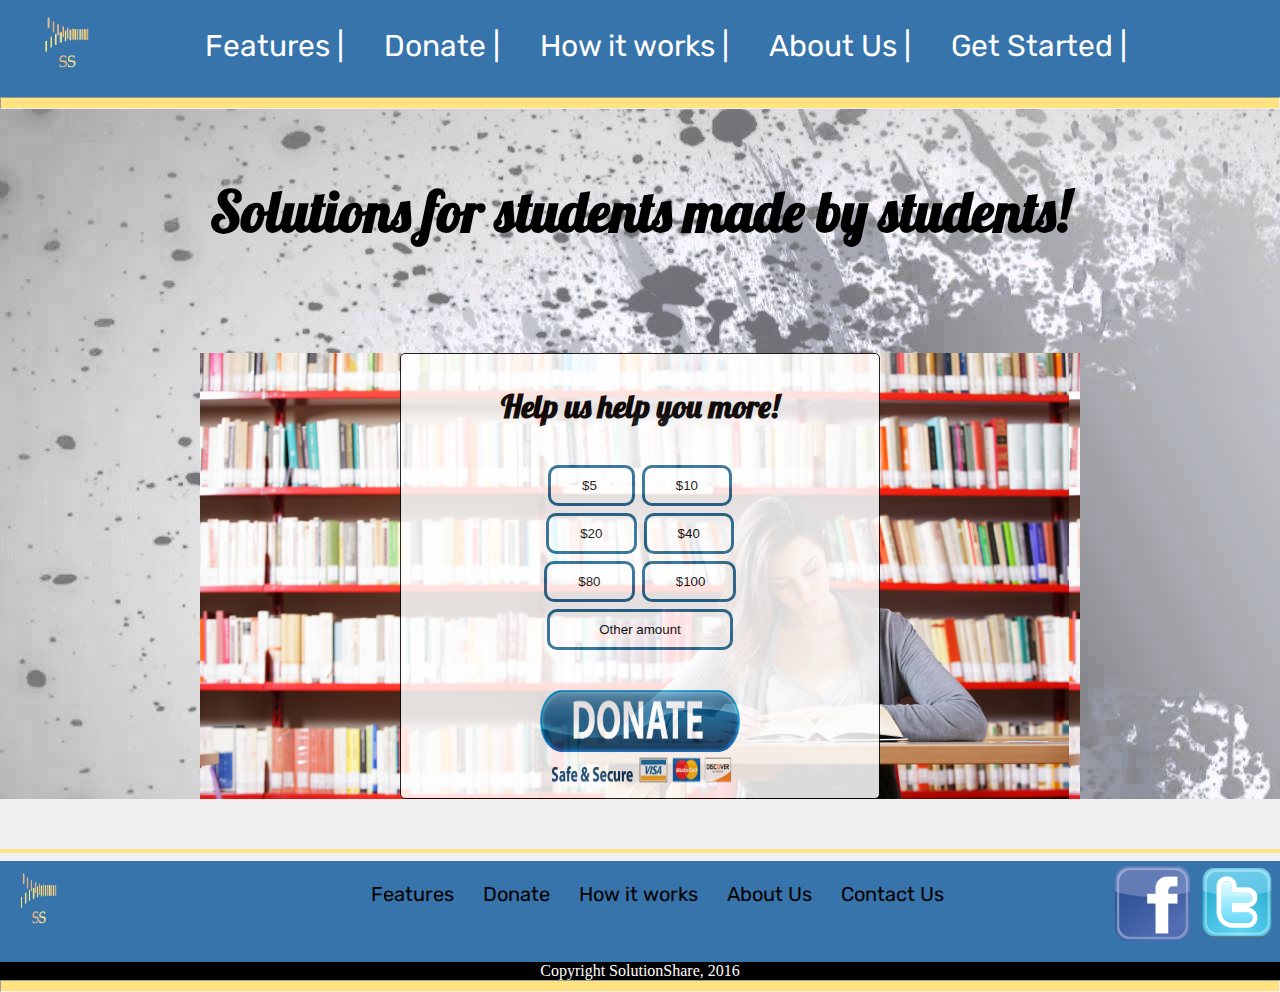
<file: Donation_page.html>
<!DOCTYPE html>
<html>


<head>
	
    <title>Donations</title>

    <meta charset="UTF-8">

    <link href="https://fonts.googleapis.com/css?family=Lobster" rel="stylesheet">
    <link href="https://fonts.googleapis.com/css?family=Rubik" rel="stylesheet">
    <link rel="stylesheet" type="text/css" href="solutionsharestyle.css">
    
    <script src="//code.jquery.com/jquery-1.10.2.js"></script>
    <script> 
    $(document).ready(function(){
      $("#header").load("https://solutionshare.github.io/header.html");
      $("#footer").load("https://solutionshare.github.io/footer.html"); 
    });
</script>

</head>


<body>

<!--   this code was written by Abel -->
 
<div id="header"></div> 

<div class="container">
 <div class = "page_abel">
 
		<div class="first_title" align="center">
			<h2 class="donations"> Solutions for students made by students! </h2>
		</div>
  <div class= " content-1">
  <div class= "transbox">
    <h3 class= "donations">
    <center><form> 
      <p align = center>Help us help you more!</p>

       

        <input class="whats_ss_button" type="button" value="   $5    " onclick="alert('Thanks!')" />
        <input class="whats_ss_button" type="button" value="   $10   " onclick="alert('Thanks!')" /> <br>
        <input class="whats_ss_button" type="button" value="   $20   " onclick="alert('Thanks!')" />
        <input class="whats_ss_button" type="button" value="   $40   " onclick="alert('Thanks!')" /> <br>
        <input class="whats_ss_button" type="button" value="   $80   " onclick="alert('Thanks!')" />
        <input class="whats_ss_button" type="button" value="   $100  " onclick="alert('Thanks!')" /><br>
        <input class="whats_ss_button" type="button" value="        Other amount        " onclick="alert('Thanks!')" /> <br><br>
	    <img src="Pictures/Donate_Button.png" height="100" width="200"<br> 

    </form></center>
   
    </h3>
  </div> 


  </div>
 </div> 
   <hr class="whats_ss">
</div>
 
<div id="footer"></div>

</body>

</html>
</file>
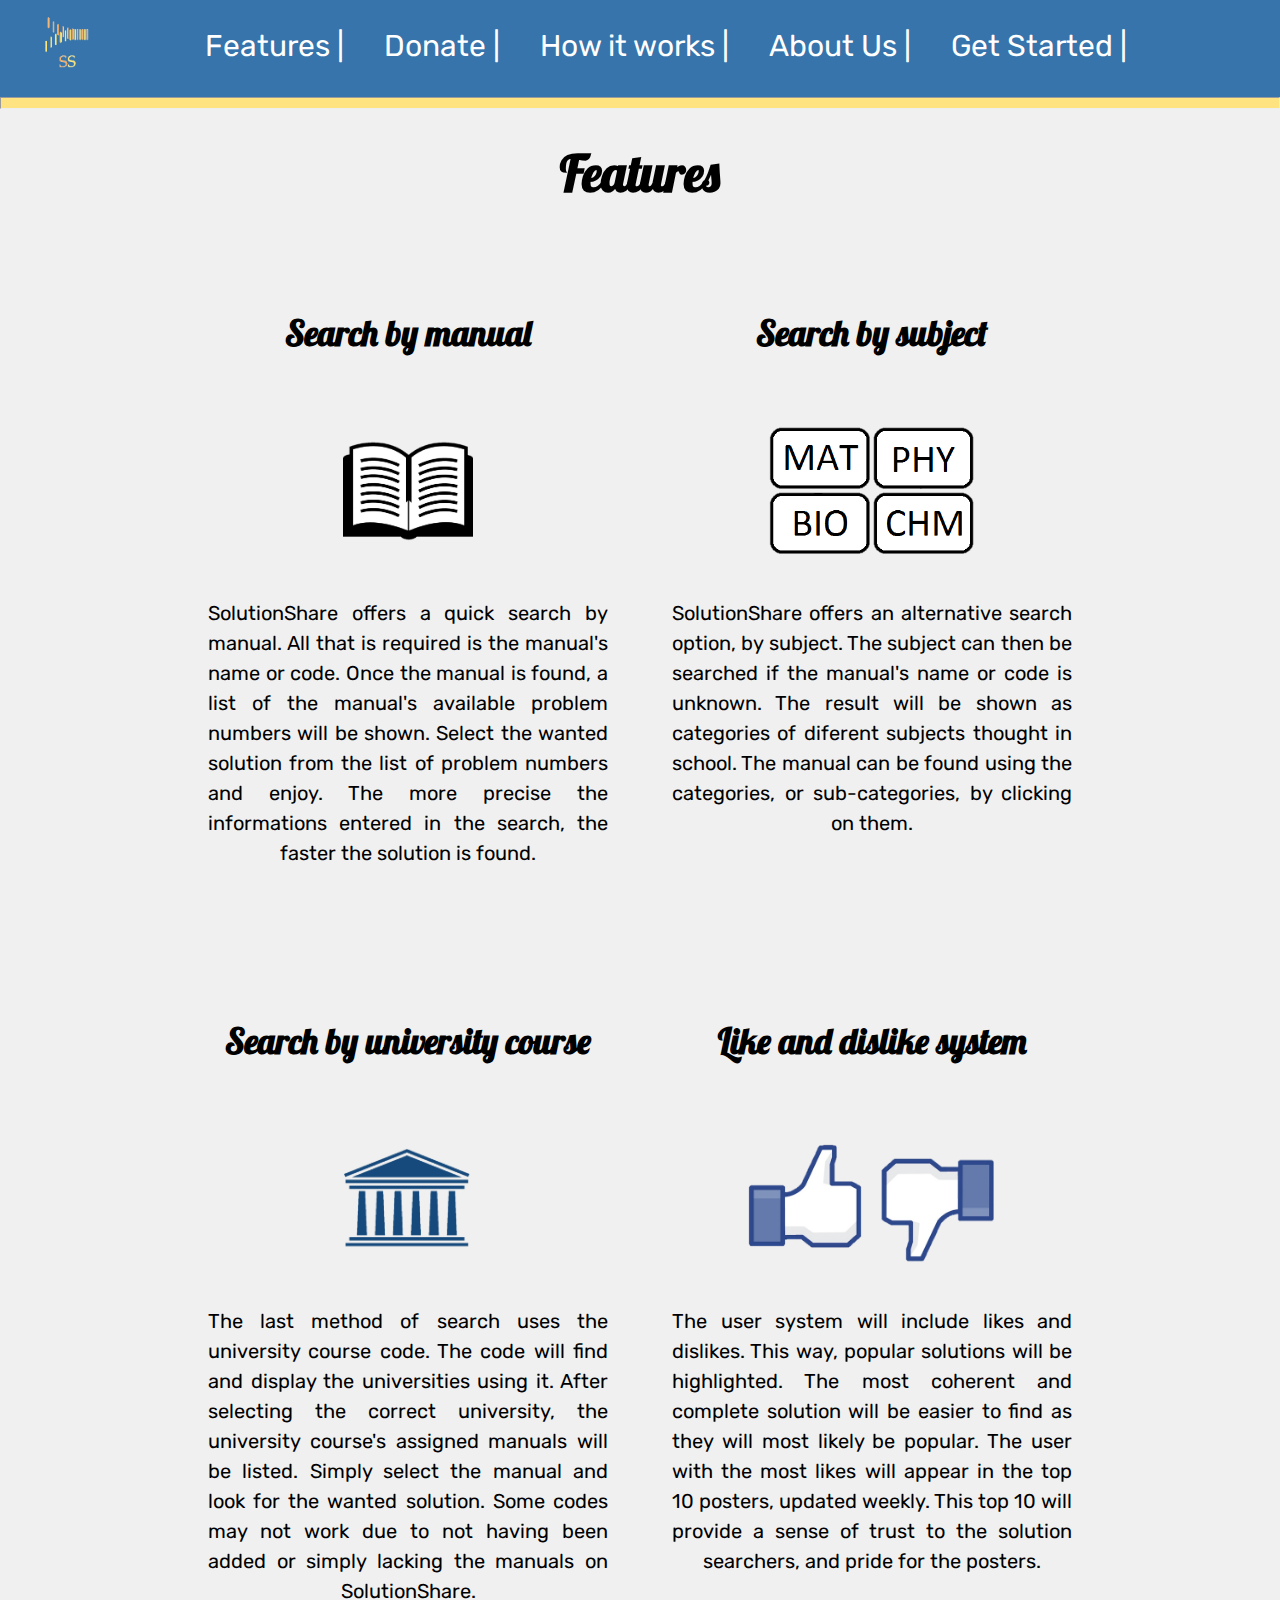
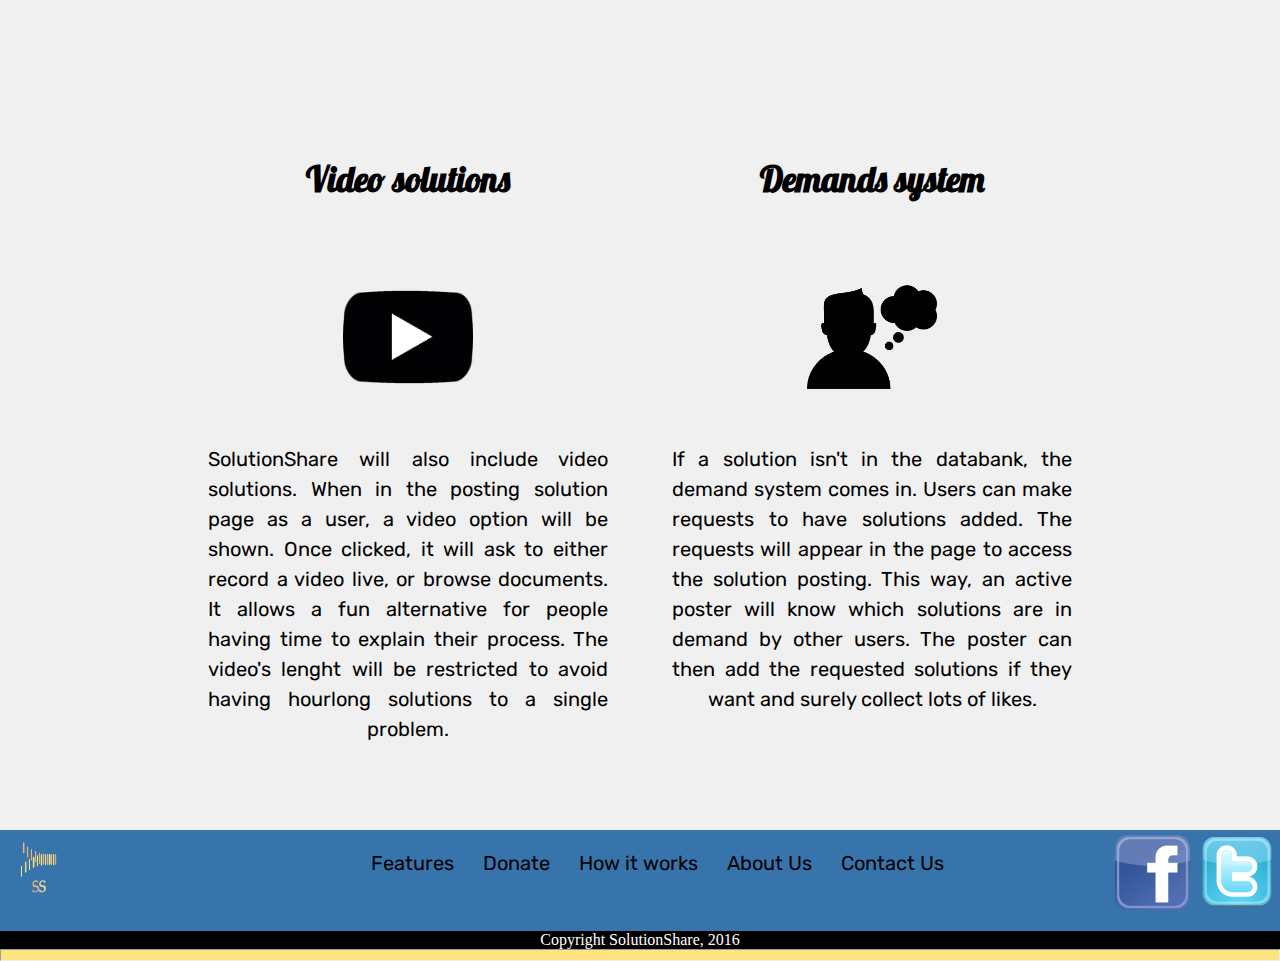
<file: Features.html>
<!doctype html>
<html>
<!- Code by Max, except navbar and footer ->
<head>
	<title>Features</title>
	<link href="https://fonts.googleapis.com/css?family=Lobster" rel="stylesheet">
        <link href="https://fonts.googleapis.com/css?family=Rubik" rel="stylesheet">
        <link rel="stylesheet" type="text/css" href="solutionsharestyle.css">

        <script src="//code.jquery.com/jquery-1.10.2.js"></script>
        <script> 
        $(document).ready(function(){
          $("#header").load("https://solutionshare.github.io/header.html");
          $("#footer").load("https://solutionshare.github.io/footer.html"); 
        });
		</script>

</head>
<body>

    <div id="header"></div>
	
	<div class="container">
	
		<div class="first_title" align="center">
				<h2 class="feature"> Features </h2>
		</div>
		
		<div class="features"><center>
	
	<div class="feature"><center>
		<h3 class="feature">Search by manual</h3><br></br>
		<img class="feature" src="Pictures/ImageFeature1.png"><br></br>
		<p class="feature">
		SolutionShare offers a quick search by manual. 
		All that is required is the manual's name or code. 
		Once the manual is found, a list of the manual's available problem numbers will be shown. 
		Select the wanted solution from the list of problem numbers and enjoy. 
		The more precise the informations entered in the search, the faster the solution is found.
		</p><br></br>
	</center></div>


	<div class="feature"><center>
		<h3 class="feature">Search by subject</h3><br></br>
		<img class="feature" src="Pictures/ImageFeature2.png"><br></br>
		<p class="feature">
		SolutionShare offers an alternative search option, by subject. 
		The subject can then be searched if the manual's name or code is unknown. 
		The result will be shown as categories of diferent subjects thought in school. 
		The manual can be found using the categories, or sub-categories, by clicking on them.
		</p><br></br>
	</center></div>


	<div class="feature"><center>
		<h3 class="feature">Search by university course</h3><br></br>
		<img class="feature" src="Pictures/ImageFeature3.png"><br></br>
		<p class="feature">
		The last method of search uses the university course code. 
		The code will find and display the universities using it. 
		After selecting the correct university, the university course's assigned manuals will be listed. 
		Simply select the manual and look for the wanted solution. 
		Some codes may not work due to not having been added or simply lacking the manuals on SolutionShare.
		</p><br></br>
	</center></div>


	<div class="feature"><center>
		<h3 class="feature">Like and dislike system</h3><br></br>
		<img class="feature" src="Pictures/ImageFeature4.png"><br></br>
		<p class="feature">
		The user system will include likes and dislikes. 
		This way, popular solutions will be highlighted. 
		The most coherent and complete solution will be easier to find as they will most likely be popular. 
		The user with the most likes will appear in the top 10 posters, updated weekly. 
		This top 10 will provide a sense of trust to the solution searchers, and pride for the posters.
		</p><br></br>
	</center></div>


	<div class="feature"><center>
		<h3 class="feature">Video solutions</h3><br></br>
		<img class="feature" src="Pictures/ImageFeature5.png"><br></br>
		<p class="feature">
		SolutionShare will also include video solutions. 
		When in the posting solution page as a user, a video option will be shown. 
		Once clicked, it will ask to either record a video live, or browse documents. 
		It allows a fun alternative for people having time to explain their process. 
		The video's lenght will be restricted to avoid having hourlong solutions to a single problem. 
		</p><br></br>
	</center></div>


	<div class="feature"><center>
		<h3 class="feature">Demands system</h3><br></br>
		<img class="feature" src="Pictures/ImageFeature6.png"><br></br>
		<p class="feature">
		If a solution isn't in the databank, the demand system comes in. 
		Users can make requests to have solutions added. 
		The requests will appear in the page to access the solution posting. 
		This way, an active poster will know which solutions are in demand by other users. 
		The poster can then add the requested solutions if they want and surely collect lots of likes.
		</p><br></br>
	</center></div>
	
	</center></div>
	
	</div>
	
	<div id="footer"></div>

</body>
</html>
</file>
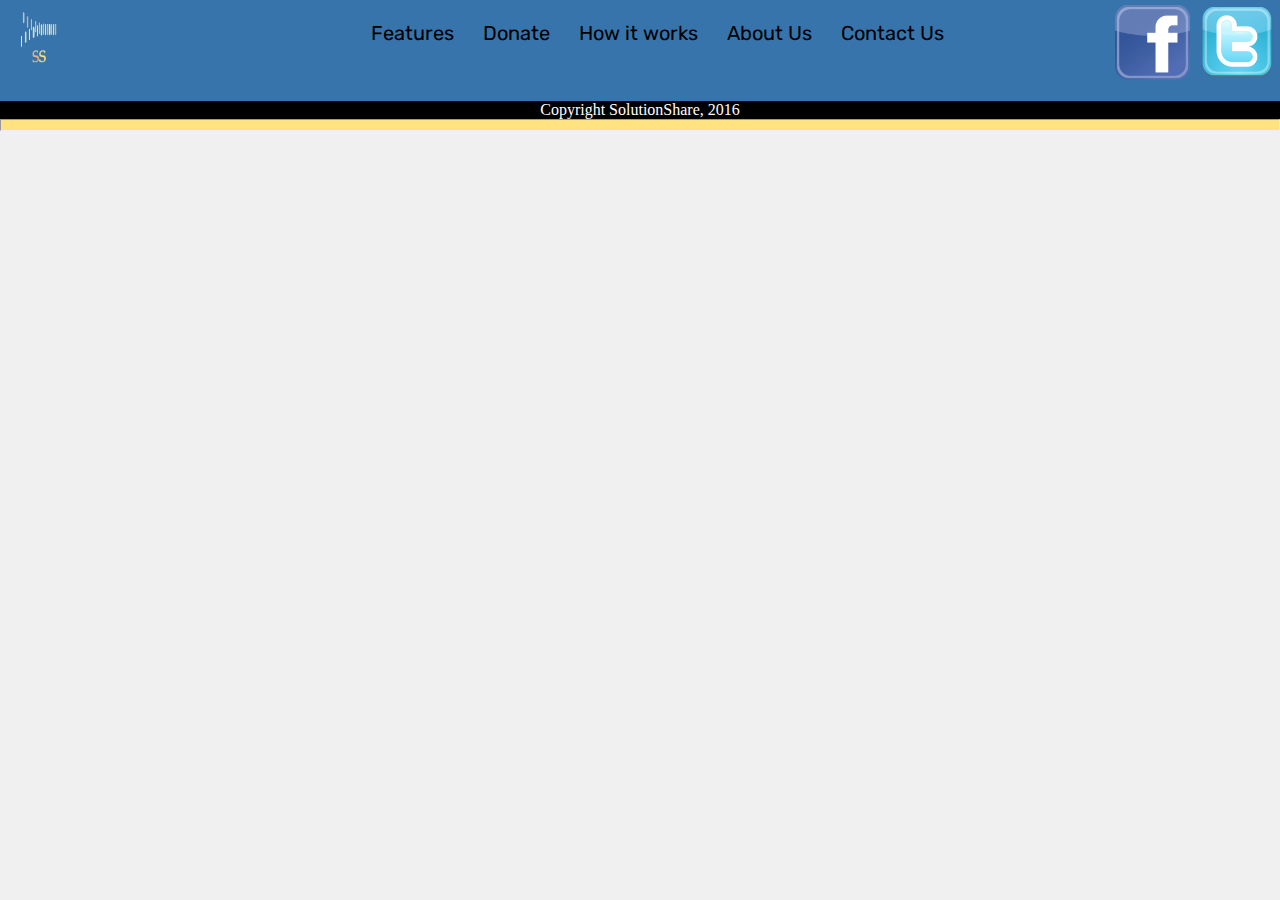
<file: footer.html>
<DOCTYPE! html>
<html>
<head>

<!-- All the code in this page is by Walid -->

    <title>Navigation Bar</title>
    <link href="https://fonts.googleapis.com/css?family=Lobster" rel="stylesheet">
    <link href="https://fonts.googleapis.com/css?family=Rubik" rel="stylesheet">
    <link rel="stylesheet" type="text/css" href="solutionsharestyle.css">

    <div class="footer">
        <div class="container1_footer">
        <div class="logo_footer">
            <a href="index.html">
                <img class="logo_footer" src="Pictures/Logo1transparent.gif" alt="SolShare logo">
            </a>
        </div>

        <div class="social_footer">
            <a href="temporary_link_walid.html">
                <img class="social_footer" src="Pictures/twitter.png" alt="SolShare logo">
            </a>
            <a href="temporary_link_walid.html">
                <img class="social_footer" src="Pictures/facebook.png" alt="SolShare logo">
            </a>
        </div>

        <div class="links_footer">
            <ul class="links_footer">
                <li class="links_footer"><a href="Features.html">Features</a></li>
                <li class="links_footer"><a href="Donation_page.html">Donate</a></li>
                <li class="links_footer"><a href="Webpage_Walid.html">How it works</a></li>
                <li class="links_footer"><a href="page_alex.html">About Us</a></li>
                <li class="links_footer"><a href="temporary_link_walid.html">Contact Us</a></li>
            </ul>
        </div>

        </div>

        <div class="clear"></div>

        <div class="copyright_footer">
            <p class="copyright_footer"> Copyright SolutionShare, 2016 </p>
        </div>

        <hr class="footer">

    </div>

</head>

</html>
</file>
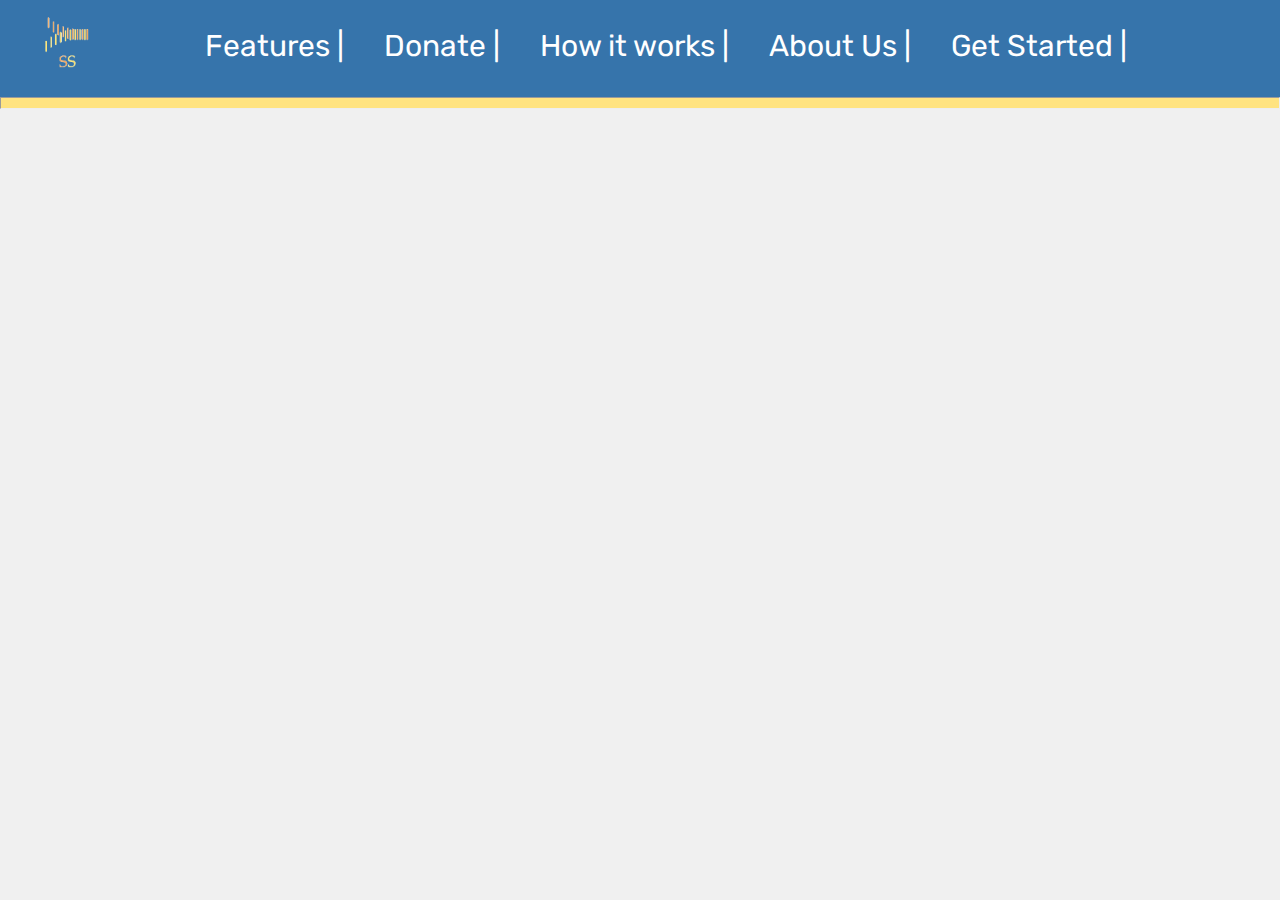
<file: header.html>
<DOCTYPE! html>
<html>
<head>

<!-- All the code in this page is by Walid -->

    <title>Navigation Bar</title>
    <link href="https://fonts.googleapis.com/css?family=Lobster" rel="stylesheet">
    <link href="https://fonts.googleapis.com/css?family=Rubik" rel="stylesheet">
    <link rel="stylesheet" type="text/css" href="solutionsharestyle.css">
    <div class="navbar">
        <a class="logonavbar" href="index.html">
            <img class="logonavbar" src="Pictures/Logo1transparent.gif" alt="SolShare logo">
        </a>

        <ul class="navlist">
            <li class="navlist"><a href="temporary_link_walid.html">Get Started |</a></li>
            <li class="navlist"><a href="page_alex.html">About Us |</a></li>
            <li class="navlist"><a href="Webpage_Walid.html">How it works |</a></li>
            <li class="navlist"><a href="Donation_page.html">Donate |</a></li>
            <li class="navlist"><a href="Features.html">Features |</a></li>
        </ul>

        <hr class="navbar">
    </div>
</head>

</html>
</file>
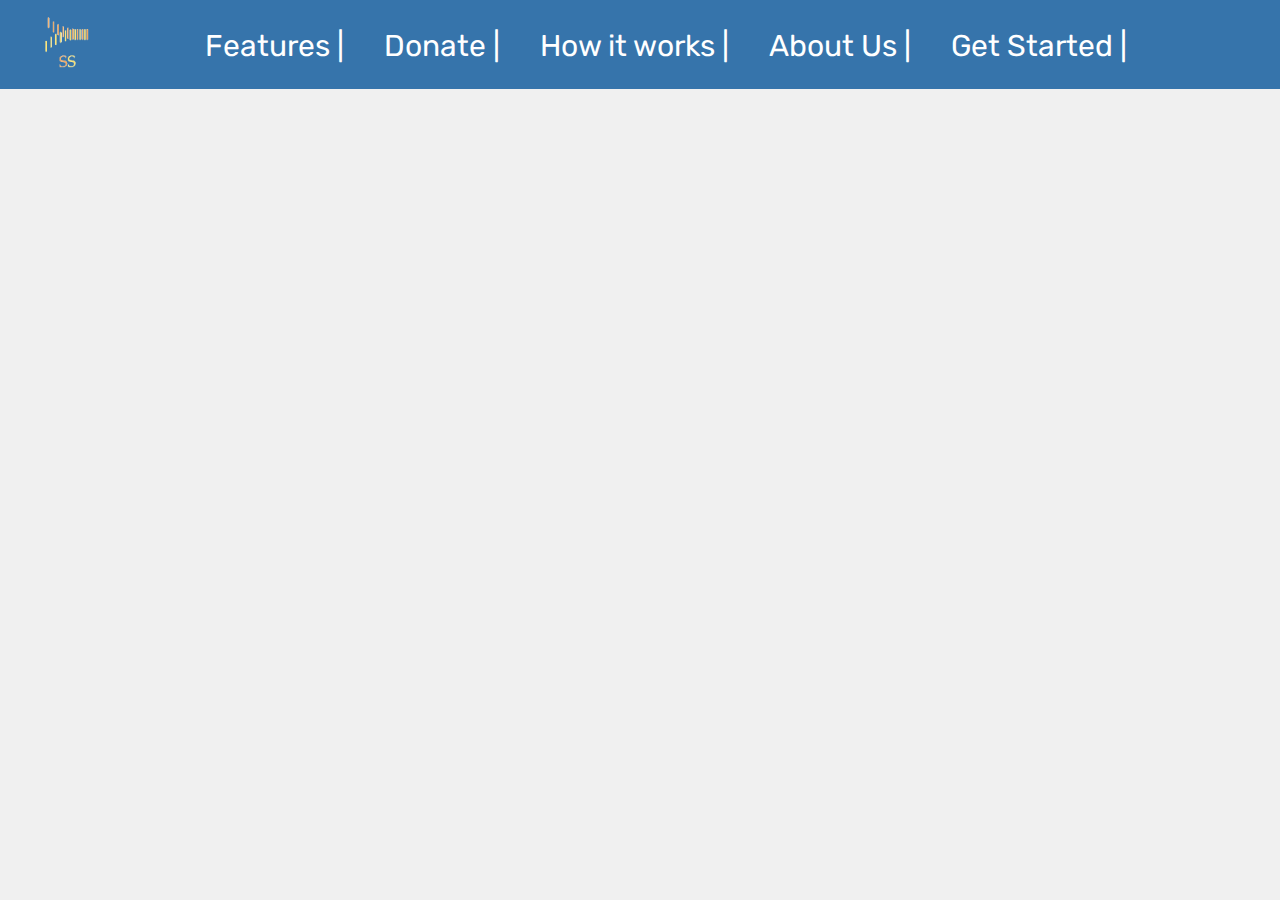
<file: navigationbar.html>
<DOCTYPE! html>
<html>
<head>
    <title>Navigation Bar</title>
    <link href="https://fonts.googleapis.com/css?family=Lobster" rel="stylesheet">
    <link href="https://fonts.googleapis.com/css?family=Rubik" rel="stylesheet">
    <link rel="stylesheet" type="text/css" href="solutionsharestyle.css">
</head>

<body>

    <div class="navbar">
        <a href="index.html">
            <img class="logonavbar" src="Logo1transparent.gif" alt="SolShare logo">
        </a>

        <ul class="navlist">
            <li class="navlist"><a href="temporary_link_walid.html">Get Started |</a></li>
            <li class="navlist"><a href="page_alex.html">About Us |</a></li>
            <li class="navlist"><a href="Webpage_Walid.html">How it works |</a></li>
            <li class="navlist"><a href="Donation_page.html">Donate |</a></li>
            <li class="navlist"><a href="Features.html">Features |</a></li>
        </ul>
    </div>

</body>

</html>
</file>
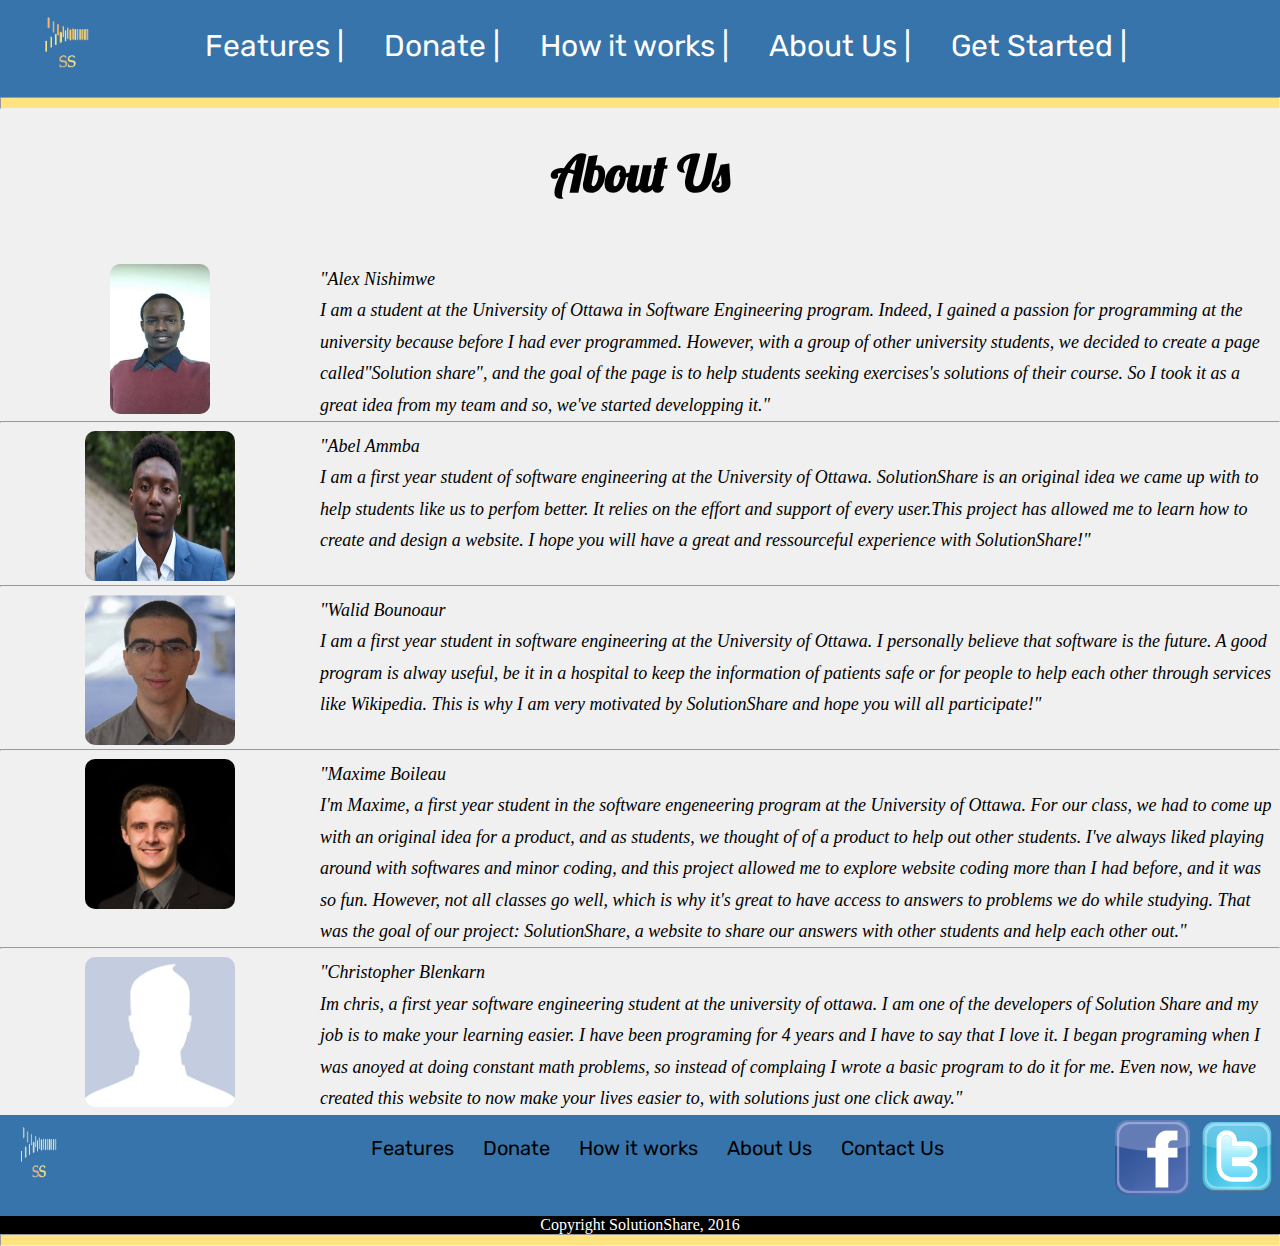
<file: page_alex.html>
<!DOCTYPE html>
<html>



<head>


    <title> About us </title>

    <meta charset="UTF-8">

    <link href="https://fonts.googleapis.com/css?family=Lobster" rel="stylesheet">
    <link href="https://fonts.googleapis.com/css?family=Rubik" rel="stylesheet">
    <link rel="stylesheet" type="text/css" href="solutionsharestyle.css">
    
    <script src="//code.jquery.com/jquery-1.10.2.js"></script>
    <script> 
    $(document).ready(function(){
      $("#header").load("https://solutionshare.github.io/header.html");
      $("#footer").load("https://solutionshare.github.io/footer.html"); 
    });
</script>
<style>

.about_us_bios {
    margin: auto;
    
  }
.about_us_text_container{
    line-height: 190%;
}

.about_us_pic_container {
    text-align : center;
       
}
.about_us_pic_container img{
    
    border-radius: 10px;
   
}


</style>
</head>


<body>


<div id="header"></div>


<div class="first_title" align="center">
    <h2 class="whats_ss"> About Us </h2>
</div>

<br>

<div class="about_us_bios">
    <div class="about_us_pic_container">
    <img src="Pictures/pic(alex)in about us page.jpg" alt="pic(my self)"style="height:150px;width:100px;" >
    </div>

    <div class="about_us_text_container">
    <p class="about_us_bios"><font size="4">
    <i>
         "Alex Nishimwe <br> 
         I am a student at the University of Ottawa in Software Engineering program.
    	 Indeed, I gained a passion for programming at the university because before I had ever programmed.
         However, with a group of other university students, we decided to create a page called"Solution share",
         and the goal of the page is to help students seeking exercises's solutions of their course.
         So I took it as a great idea from my team and so, we've started developping it."
	</i>
   </font>
    </p>
    </div>
</div>

<hr class="about_us">

<div class="about_us_bios">
    <div class="about_us_pic_container">
    <img src="Pictures/Abel_pic.JPG" alt="studying 1" style="height:150px;width:150px;">
    </div>

    <div class="about_us_text_container">
    <p class="about_us_bios"><font size="4">
    <i> 
    "Abel Ammba <br>
    I am a first year student of software engineering at the University of Ottawa. 
    SolutionShare is an original idea we came up with to help students like us to perfom better. It relies on 
    the effort and support of every user.This project has allowed me to learn how to create and design a website.
    I hope you will have a great and ressourceful experience with SolutionShare!"
    </i>
   </font>
    </p>
    </div>

</div>
<hr class="about_us">

<div class="about_us_bios">
    <div class="about_us_pic_container">
    <img src="Pictures/Walid_Photo_linkedin.jpg" alt="studying 1" style="height:150px;width:150px;">
    </div>

    <div class="about_us_text_container">
    <p class="about_us_bios"><font size="4">
    <i>     
    "Walid Bounoaur <br>
	
    I am a first year student in software engineering at the University of Ottawa. I personally believe that
    software is the future. A good program is alway useful, be it in a hospital to keep the information of patients
    safe or for people to help each other through services like Wikipedia. This is why I am very motivated by
    SolutionShare and hope you will all participate!"
    </i>
    </font>
    </p>
    </div>

</div>
<hr class="about_us">

	<div class="about_us_bios">
		<div class="about_us_pic_container">
		<img src="Pictures/pic_max.jpg" alt="studying 1" style="height:150px;width:150px;">
		</div>

		<div class="about_us_text_container">
		<p class="about_us_bios"><font size="4">     
		<i>"Maxime Boileau<br>

		I'm Maxime, a first year student in the software engeneering program at the University of Ottawa. For our class,
		we had to come up with an original idea for a product, and as students, we thought of of a product to help out 
		other students. I've always liked playing around with softwares and minor coding, and this project allowed me to
		explore website coding more than I had before, and it was so fun. However, not all classes go well, which is why
		it's great to have access to answers to problems we do while studying. That was the goal of our project: 
		SolutionShare, a website to share our answers with other students and help each other out."
		</i>
		</font>
		</p>
		</div>
</div>
<hr class="about_us">

	<div class="about_us_bios">
		<div class="about_us_pic_container">
		<img src="Pictures/photo_manquante.jpg" alt="studying 1" style="height:150px;width:150px;">
		</div>

		<div class="about_us_text_container">
		<p class="about_us_bios"><font size="4">
		<i>     
		"Christopher Blenkarn<br>

		Im chris, a first year software engineering student at the university of ottawa. I am one of the
		developers of Solution Share and my job is to make your learning easier. I have been programing for
		4 years and I have to say that I love it. I began programing when I was anoyed at doing constant math
		problems, so instead of complaing I wrote a basic program to do it for me. Even now, we have created 
		this website to now make your lives easier to, with solutions just one click away."
		</i>
		</font>
		</p>
		</div>
	</div>

	<div class="clear"></div>


</div>

<div id="footer"></div>

</body>

</html>
</file>
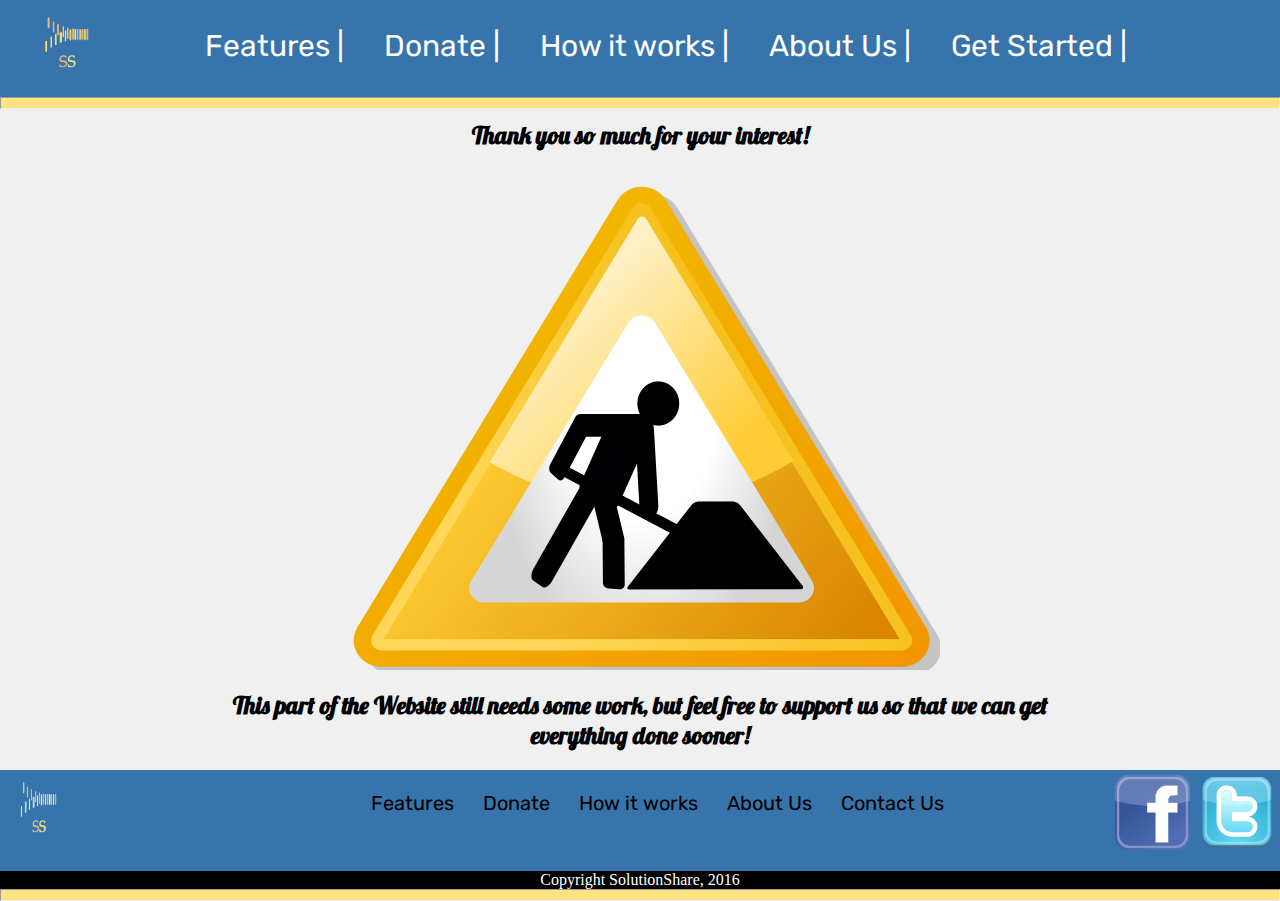
<file: temporary_link_walid.html>
<DOCTYPE! html>
<html>
<head>
    <title>What's SolutionShare?</title>

    <meta charset="UTF-8">

    <link href="https://fonts.googleapis.com/css?family=Lobster" rel="stylesheet">
    <link href="https://fonts.googleapis.com/css?family=Rubik" rel="stylesheet">
    <link rel="stylesheet" type="text/css" href="solutionsharestyle.css">
    
    <script src="//code.jquery.com/jquery-1.10.2.js"></script>
    <script> 
    $(document).ready(function(){
      $("#header").load("https://solutionshare.github.io/header.html");
      $("#footer").load("https://solutionshare.github.io/footer.html"); 
    });
</script>

</head>

<body>

<!-- All the code in this page is by Walid -->

    <div id="header"></div>
	
	<div class="container">

		<div class="first_title">
			<h2 class="first_title"> Thank you so much for your interest! </h2>
		</div>

		<div class="under_construction">
			<img class="under_construction" src="Pictures/under_construction.png" alt="Under construction">
		</div>

		<div class="under_construction">
			<h2 class="under_construction"> This part of the Website still needs some work, but feel free to support us so that we can get everything done sooner! </h2>
		</div>
	
	</div>

    <div id="footer"></div>

</body>

</html>
</file>
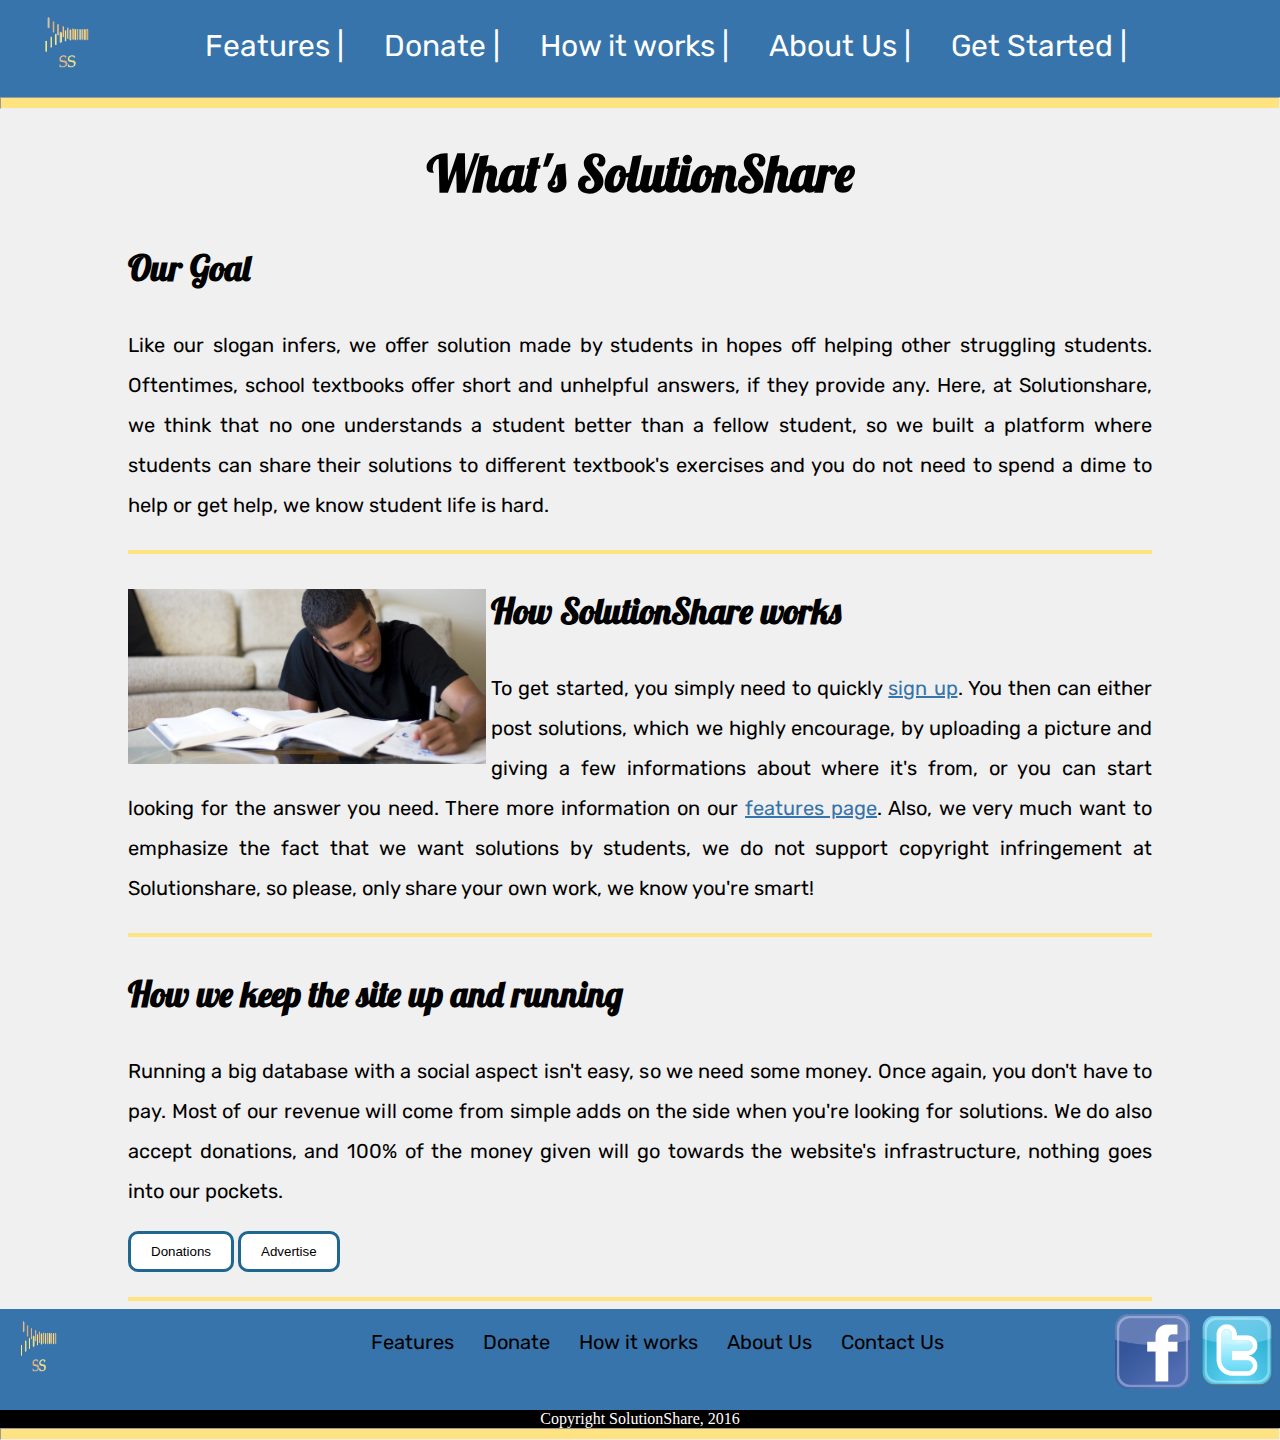
<file: Webpage_Walid.html>
﻿<DOCTYPE! html>
<html>
<head>
    <title>What's SolutionShare?</title>

    <meta charset="UTF-8">

    <link href="https://fonts.googleapis.com/css?family=Lobster" rel="stylesheet">
    <link href="https://fonts.googleapis.com/css?family=Rubik" rel="stylesheet">
    <link rel="stylesheet" type="text/css" href="solutionsharestyle.css">
    
    <script src="//code.jquery.com/jquery-1.10.2.js"></script>
    <script> 
    $(document).ready(function(){
      $("#header").load("https://solutionshare.github.io/header.html");
      $("#footer").load("https://solutionshare.github.io/footer.html"); 
    });
</script>

</head>

<body>

<!-- All the code in this page is by Walid -->
<!-- I also added all the headers and footers, seemed simpler to say it here -->

    <div id="header"></div>
	
	<div class="container">
	
		<div class="first_title" align="center">
			<h2 class="whats_ss"> What's SolutionShare </h2>
		</div>
			
		<div class="whats_ss_content">

			<div class="text_whats_ss">
				<h3 class="whats_ss"> Our Goal</h3>
				<p class="whats_ss">Like our slogan infers, we offer solution made by students in hopes off helping other struggling students. Oftentimes, school textbooks offer short and 
				   unhelpful answers, if they provide any. Here, at Solutionshare, we think that no one understands a student better than a fellow student, so we built a 
				   platform where students can share their solutions to different textbook's exercises and you do not need to spend a dime to help or get help, we know student life is hard.
				</p>
			</div>

			<hr class="whats_ss">

			<div class="text_whats_ss"> <!--pour que l'image reste de la taille de la zone, donner des dimensions à la zone-->
				<img class="whats_ss" src="Pictures/studying1.jpg" alt="studying 1">
				<h3 class="whats_ss"> How SolutionShare works</h3>
				<p class="whats_ss">To get started, you simply need to quickly 
				   <a href="temporary_link_walid.html">sign up</a>. 
				   You then can either post solutions, which we highly encourage, by uploading a picture and giving a few informations about where it's from, or you can start looking for
				   the answer you need. There more information on our
				   <a href="Features.html">features page</a>. 
				   Also, we very much want to emphasize the fact that we want solutions by students, we do not support copyright infringement at Solutionshare, so please, only share your
				   own work, we know you're smart!
				</p>
			</div>

			<hr class="whats_ss" style="clear:left;">

			<div class="text_whats_ss">
				<h3 class="whats_ss"> How we keep the site up and running</h3>
				<p class="whats_ss">Running a big database with a social aspect isn't easy, so we need some money. Once again, you don't have to pay. Most of our revenue will come from simple adds on the
				   side when you're looking for solutions. We do also accept donations, and 100% of the money given will go towards the website's infrastructure, nothing goes into our pockets.
				</p>

				<form>
					<input class="whats_ss_button" type="button" value="Donations" onclick="window.location.href='Donation_page.html'" />
					<input class="whats_ss_button" type="button" value="Advertise" onclick="window.location.href='temporary_link_walid.html'" />
				</form>

			</div>

			<hr class="whats_ss">
		
		</div>
	
	</div>

    <div id="footer"></div>

</body>

</html>
</file>
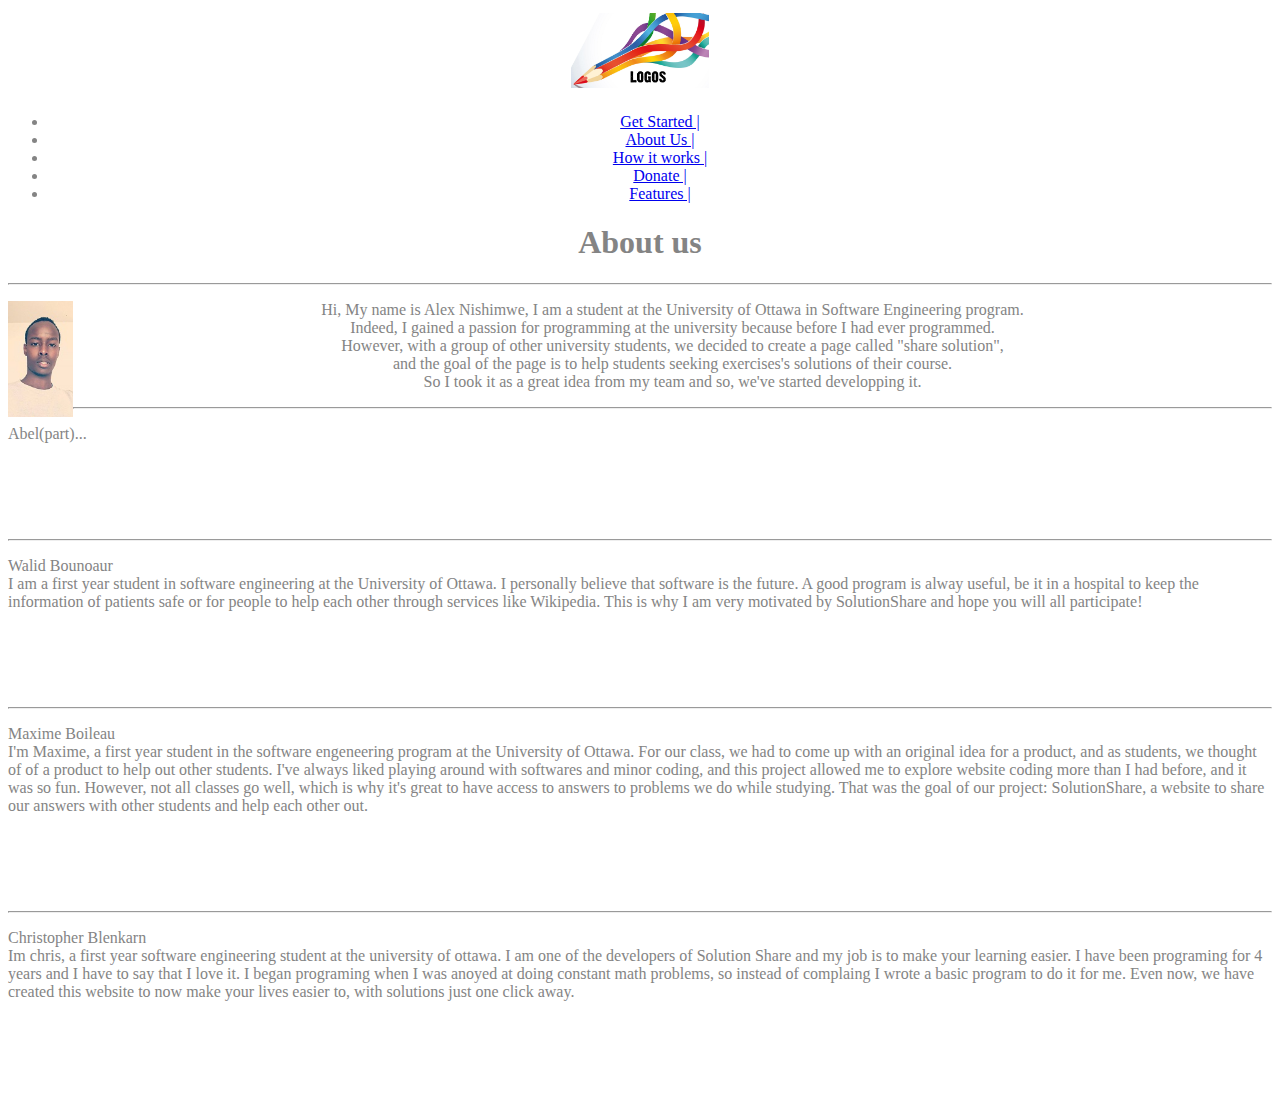
<file: About_us(Alex)/page_alex.html>
<!DOCTYPE html>
<html>
<head>

<title> About us </title>
</head>
<center>
<font color = "#848484" face="Bauhaus 93" >
<div class="navbar">
        <a href="https://solutionshare.github.io/Homepage(Chris)/index.html">
            <img src="https://solutionshare.github.io/How_it_works(Walid)/Pictures_Walid/logo_placeholder.jpg" alt="SolShare logo" style="max-height:75px;padding:5px;">
        </a>

        <ul class="navlist">
            <li class="navlist"><a href="https://solutionshare.github.io/temporary_link_walid.html">Get Started |</a></li>
            <li class="navlist"><a href="https://solutionshare.github.io/About_us(Alex)/page_alex.html">About Us |</a></li>
            <li class="navlist"><a href="https://solutionshare.github.io/How_it_works(Walid)/Webpage_Walid.html">How it works |</a></li>
            <li class="navlist"><a href="https://solutionshare.github.io/Donate(Abel)/Donation_page.html">Donate |</a></li>
            <li class="navlist"><a href="https://solutionshare.github.io/Features%20(Max)/Features.html">Features |</a></li>
        </ul>
    </div>



<h1>About us </h1>
</center >

<hr>


<center>

<font color = "#848484" face="Bauhaus 93" >

<p>
    <img src="pic(alex)in about us page.jpg" alt="pic(my self)" style ="width:65px"align="left">
    <div>Hi, My name is Alex Nishimwe, I am a student at the University of Ottawa in Software Engineering program.</div>
    <div>Indeed, I gained a passion for programming at the university because before I had ever programmed.</div>
    <div>However, with a group of other university students, we decided to create a page called "share solution",</div>
    <div>and the goal of the page is to help students seeking exercises's solutions of their course.</div>
    <div>So I took it as a great idea from my team and so, we've started developping it.</div>
</p>
</center>

<hr>
<font color = "#848484" face="Bauhaus 93" >
<body>
<p>
Abel(part)...
</p>
</body>
<br><br><br><br>
<hr>
<font color = "#848484" face="Bauhaus 93" >
<body>
<p>
    Walid Bounoaur <br>
    I am a first year student in software engineering at the University of Ottawa. I personally believe that
    software is the future. A good program is alway useful, be it in a hospital to keep the information of patients
    safe or for people to help each other through services like Wikipedia. This is why I am very motivated by
    SolutionShare and hope you will all participate!
</p>
</body>
<br><br><br><br>
<hr>
<font color = "#848484" face="Bauhaus 93" >
<body>
<p>
	Maxime Boileau<br>
	I'm Maxime, a first year student in the software engeneering program at the University of Ottawa. For our class,
	we had to come up with an original idea for a product, and as students, we thought of of a product to help out 
	other students. I've always liked playing around with softwares and minor coding, and this project allowed me to
	explore website coding more than I had before, and it was so fun. However, not all classes go well, which is why
	it's great to have access to answers to problems we do while studying. That was the goal of our project: 
	SolutionShare, a website to share our answers with other students and help each other out.
</p>
</body>
<br><br><br><br>
<hr>
<font color = "#848484" face="Bauhaus 93" >
<body>
<p>
	Christopher Blenkarn<br>
	Im chris, a first year software engineering student at the university of ottawa. I am one of the
	developers of Solution Share and my job is to make your learning easier. I have been programing for
	4 years and I have to say that I love it. I began programing when I was anoyed at doing constant math
	problems, so instead of complaing I wrote a basic program to do it for me. Even now, we have created 
	this website to now make your lives easier to, with solutions just one click away.
</p>
</body>
<br><br><br><br>

</html>
</file>
<file: solutionsharestyle.css>
/*Elements common to all pages*/
/*Up for change*/

/*start of code by Walid*/

body {
    margin:0px;
    background-color: #F0F0F0;
}

h3 {
    font-family: 'Lobster', cursive;
}

h2 {
    font-family: 'Lobster', cursive;
}

a:link {
    color: #3674AB;
}

a:visited {
    color: #274E70;
}

div.first_title {
    padding-top: 100px;
    text-align: center;
}

h2.first_title {
    text-align: center;
}

div.container {
	min-height: calc(100vh - 151px);
}

/*end of code by Walid*/

/*===========================================*/

/* Navigation bar */

/*start of code by Walid*/

div.navbar {
    /* margin-right : 110px;*/
    background-color: #3674AB;
    position: fixed;
    width: 100%;
    color: white;
}

ul.navlist {
    display:inline-block;
    padding-left: 50px;
}

li.navlist {
    list-style-type: none;
    float:right;
    padding:5px 20px;
}


li.navlist > a {
    text-decoration: none;
    font-size: 30px;
    padding-right: 5px 20px;
    color: inherit;
    font-family: 'Rubik', sans-serif;
}

img.logonavbar {
    display: inline-block;
    max-height:75px;
    padding:5px 20px;
}

a.logonavbar {
    display: inline-block;
    max-height:85px;
}

hr.navbar {
    margin-bottom: 0px;
    padding-bottom: 0px;
    display: block;
    height: 10px;
    background-color: #FFE380;
    color: #FFE380;
}

/*end of code by Walid*/

/*=================================================*/

/*footer*/

/*Start of code by Walid*/

div.footer {
    background-color: #3674AB;
	/*position:relative;
	bottom:0px;
	width:100%;*/
}

div.logo_footer {
    float: left;
    width: 20%;
}

div.links_footer {
    width: 60%;
    display: inline-block;
    text-align: center;
}

ul.links_footer {
    display:inline-block;
    text-align:center;
}

li.links_footer {
    list-style-type: none;
    display: inline-block;

    padding:5px 10px;
}

li.links_footer > a {
    text-decoration: none;
    font-size: 20px;
    padding-right: 5px;
    color: inherit;
    font-family: 'Rubik', sans-serif;
}

div.social_footer {
    float: right;
    width: 20%;
}

div.clear {
    clear:both;
}

div.copyright_footer {
    width: 100%;
    text-align: center;
    padding-bottom: 0px;
    background-color: black;
    color: white;
}

p.copyright_footer {
    padding: 0px;
    margin-bottom: 0px;
}

img.logo_footer {
    float: left;
    height: 75px;
    width: 75px;
}

img.social_footer {
    float: right;
    height: 75px;
    width: 75px;
    padding: 5px;
}

hr.footer {
    margin-bottom: 0px;
    margin-top: 0px;
    padding-bottom: 0px;
    display: block;
    height: 10px;
    background-color: #FFE380;
    color: #FFE380;
}

/*end of code by Walid*/

/*=================================================*/
/*Homepage (Chris)*/

div.mainPage {
}

.img {
	background : "Pictures/campustour.jpg";
	webkit-filter: blur(5px);
	moz-filter: blur(5px);
	ms-filter: blur(5px);
	o-filter: blur(5px);
	filter: blur(5px);
}

/*start code Walid*/

div.bg_index {
	position : absolute;
	left: 0px;
	top: 0px;	
	height: 100%;
	width: 100%;
	z-index: -1;
	overflow: hidden;
	padding: 0px;
}

img.bg_index {
	width: 100%;
	height: 100%;
	webkit-filter: blur(5px);
	moz-filter: blur(5px);
	ms-filter: blur(5px);
	o-filter: blur(5px);
	filter: blur(5px);
	z-index: -1;
}

/*end code Walid*/

/* Start code Max */
div.slogan{
	padding-top:30%;
}

h2.index_title{
	color:#FFE380;
	font-size:50px;
}

h2.index{
	color:#FFE380;
}
/* End code Max */

/*===================================================*/

/*What's SolutionShare (How it works) page(Walid)*/

/*Start of code by Walid*/

div.whats_ss_content {
	margin: 0px;
	margin-right: 10%;
	margin-left: 10%;
	/*width: 80%;*/
	min-width: 350px;
}

div.text_whats_ss {
    margin-top:25px;
    margin-bottom:25px;
    /*margin-right:200px;
    margin-left:200px;*/
    transition-duration: 0.3s;
    -webkit-transition-duration: 0.3s; /* for Safari */
}

/*div.text_whats_ss:hover {
    margin-top:5px;
    margin-bottom:5px;
    margin-right:80px;
    margin-left:80px;
}*/

hr.whats_ss {
   /* margin-right:200px;
    margin-left:200px;*/
    height: 2px;
    background-color: #FFE380;
    border: 1px solid #FFE380;
}

div.text_whats_ss > p.whats_ss {
    font-family: 'Rubik', sans-serif;
    font-size: 20px;
    text-align: justify;
    line-height: 200%;
}

h3.whats_ss {
    font-size: 35px;
}

h2.whats_ss {
    font-size: 50px;
}

.whats_ss_button {
    background-color: white;
    border: 3px solid #1F6691;
    border-radius: 10px;
    padding: 10px 20px;
}

.whats_ss_button:hover {
    background-color: #1F6691;
    color: white;
    border: 3px solid #FFE380;
}

img.whats_ss {
    max-width:35%;
    float:left;
    padding-right:5px;
    padding-bottom:17px;
}

/*end of code by Walid*/

/*==============================================*/

/* Features (Max) */
h2.feature{
	font-size:50px;
}
h3.feature{
	font-size:35px;
}
div.features{
	margin:0 2.5% 0 2.5%;
}
div.feature {
    display:inline-block;
    padding:30px;
	vertical-align:top;
}
p.feature{
	font-family:'Rubik', sans-serif;
	font-size:20px;
	line-height:150%;
	text-align:justify;
	text-align-last:center;
	width:400px;
}
img.feature {
    height:130px;
}

/*=================================================*/

/*About us (Alex and Walid)*/

div.about_us_title {
    text-align: center;
}

/*div.about_us_bios {
    clear: top;
    margin: auto;
}*/

p.about_us_bios {
    display: inline-block;
}

div.about_us_text_container {
    float:right;
    width: 75%;
    line-height: 190%;
}

div.about_us_pic_container {
    float:left;
    width: 25%;
    text-align : center;
}

hr.about_us {
    clear: both;
}

img.about_us_pics {
    display: inline-block;
    /*max-height: inherit;*/
}

/*===================================================*/
/*Donations (Abel)*/


div.page_abel {
	background-image: url("Pictures/background1.jpg");
	background-size: auto;
	min-width: 350px;    
    width:100%;
	height: 95%;
    z-index:1000;


	
}	


h2.donations {
    font-size: 350%;
	padding-bottom: 60px;
	padding-top: 30px;
	text-align: center;

}

h3.donations {
    font-size: 200%;
	text-align: center;
    margin-left: 200px;
    margin-right: 200px;
	margin-bottom: 50px;
    border: 1px solid black;
    border-radius: 5px;	
	overflow: avoid;
	opacity: 0.85;
    filter: alpha(opacity=60);	
	background-color: #ffffff;

	
    
}

div.transbox {
 	background-image: url("Pictures/Girl-studying-in-Library.jpg");
	background-size: absolute;
	margin-left: 200px;
    margin-right: 200px;
	margin-bottom: 50px;
    border: 1 px solid black;
    

} 




/*===================================================*/

/*Temporary link (by Walid)*/

div.under_construction {
    margin-right:200px;
    margin-left:200px;
    text-align: center;
}









/*KEEP THIS AT THE BOTTOM OF THE FILE, WRITE ON TOP OF THIS COMMENT*/
/*This make the padding on top of the div with the class "first_title" bigger when th max-
width of the page is 1168px, 1033px or 632px. We can change the class so that it does
the same for the title of all our. This is a solution to the fact that when the navbar
gets thicker (shrinked screen), it starts hiding the title */

/*Start of code by Walid*/

@media screen and (max-width:1168px) {

div.first_title {
    padding-top: 170px;
}

}

@media screen and (max-width:1033px) {

div.first_title {
    padding-top: 240px;
}

}

@media screen and (max-width:632px) {

div.first_title {
    padding-top: 310px;
}

}

/*end of code by Walid*/
</file>
